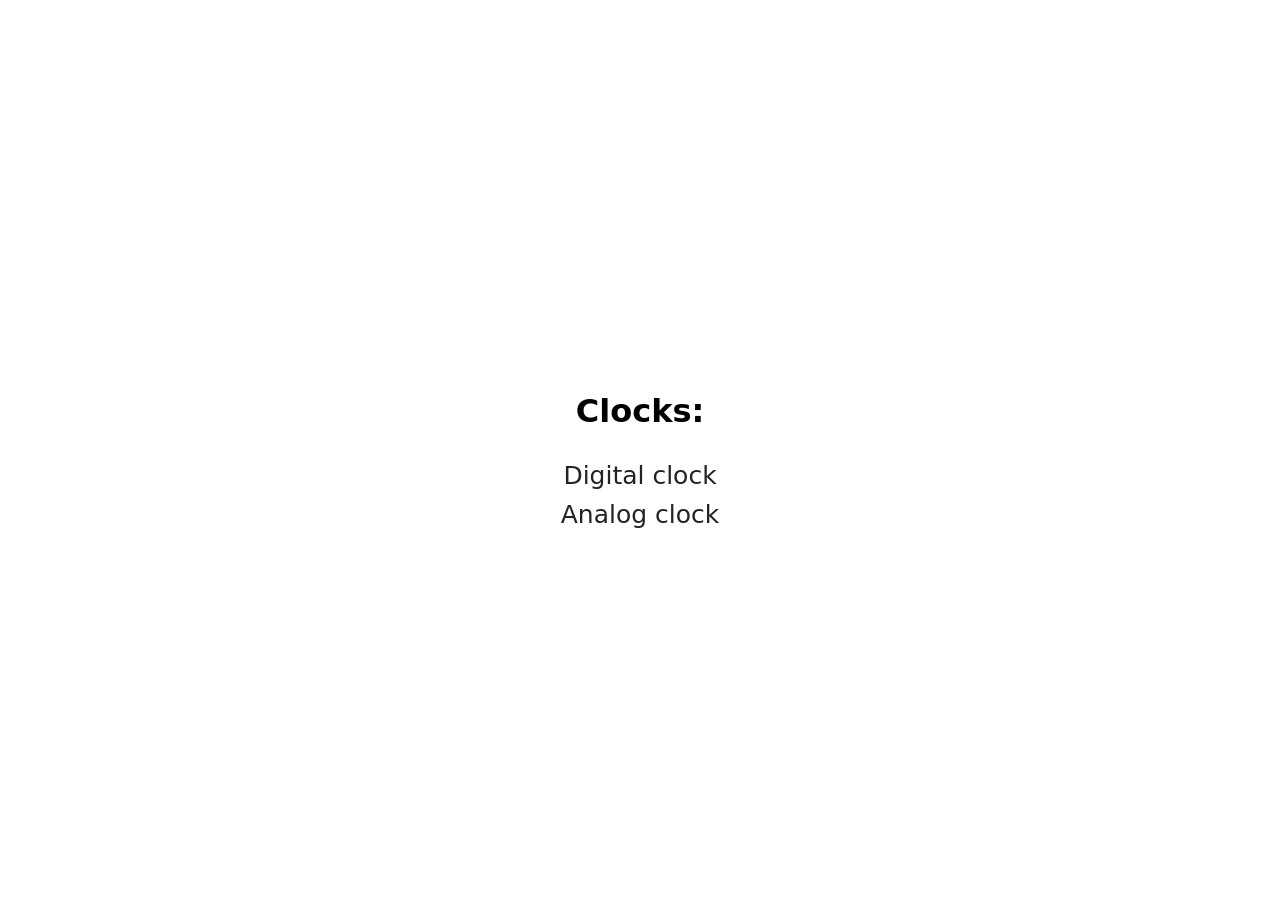
<file: clocks/index.html>
<!doctype html>
<html lang="en">
  <head>
    <meta
      charset="UTF-8"
      name="viewport"
      content="width=device-width, initial-scale=1.0"
    />
    <link rel="stylesheet" href="index.css" />
    <title>clocks</title>
  </head>
  <body>
    <h1>Clocks:</h1>
    <a href="digital clock/digitalClock.html">Digital clock</a>
    <a href="analog clock/analogClock.html">Analog clock</a>
  </body>
</html>
</file>
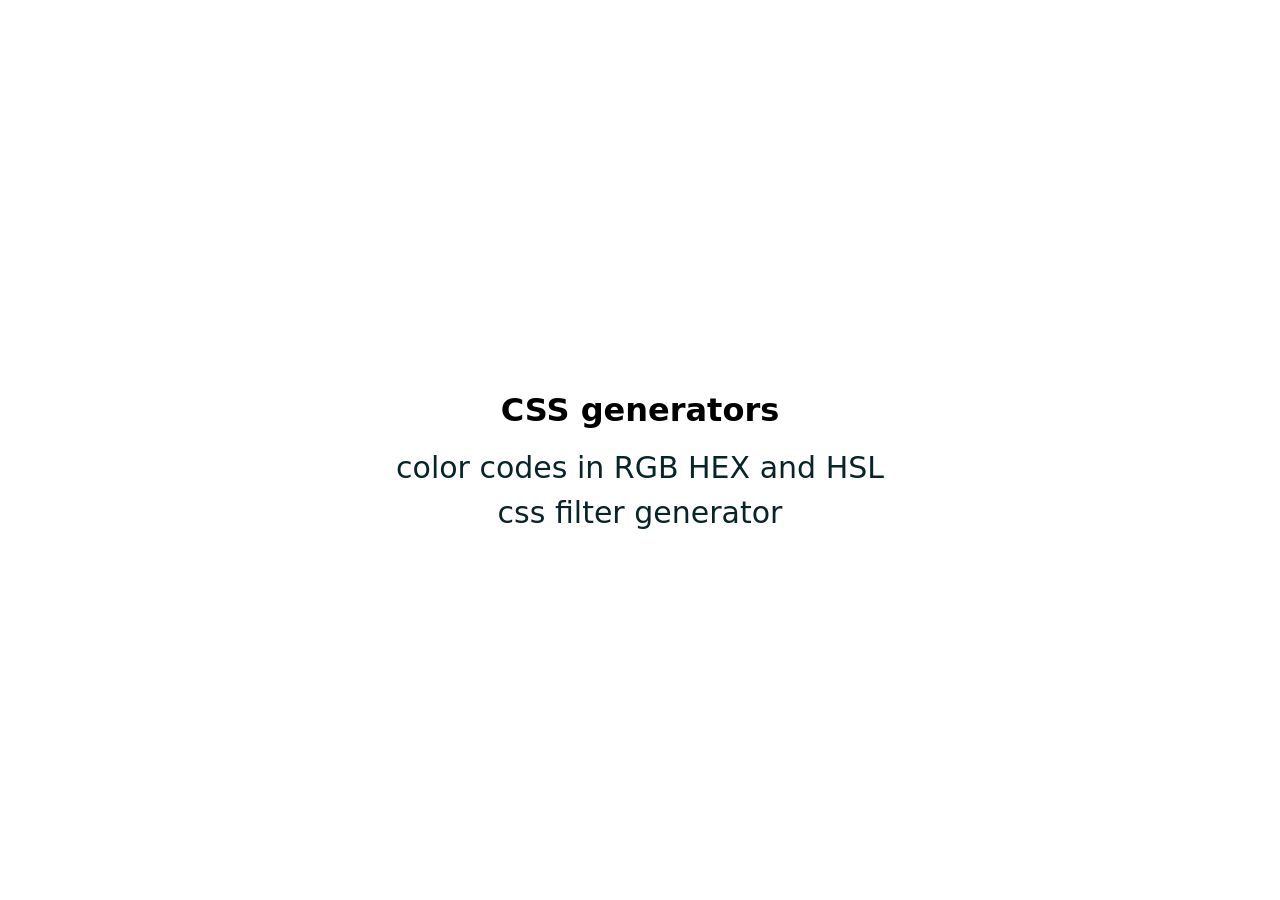
<file: css-generators/index.html>
<!doctype html>
<html lang="en">
  <head>
    <meta
      charset="UTF-8"
      name="viewport"
      content="width=device-width, initial-scale=1.0"
    />
    <link rel="stylesheet" href="index.css" />
    <title>css generators</title>
  </head>
  <body>
    <h1>CSS generators</h1>
    <div class="generators">
      <a href="rgb-hex-hsl/rgb hex hsl.html">color codes in RGB HEX and HSL</a>

      <a href="css-filter-generator/application.html">css filter generator</a>
    </div>
  </body>
</html>
</file>
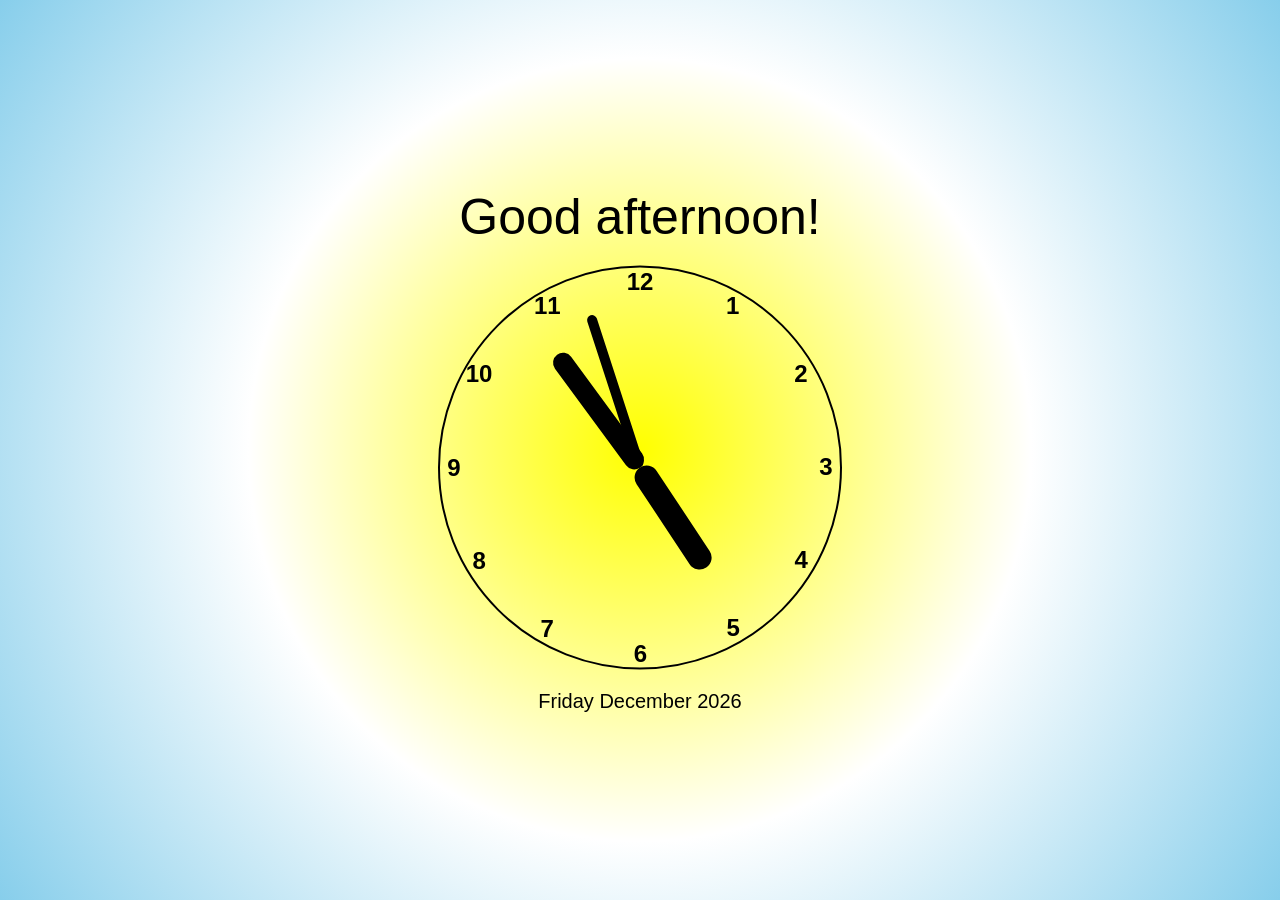
<file: clocks/analog clock/analogClock.html>
<!doctype html>
<html>
  <head>
    <title>analog clock</title>
    <link rel="stylesheet" href="analogClock.css" />
    <link href="https://fonts.cdnfonts.com/css/cute" rel="stylesheet" />
    <meta
      charset="utf-8"
      name="viewport"
      content="width=device-width, initial-scale=1.0"
    />
    <script src="analogClock.js" type="module"></script>
  </head>
  <body>
    <div class="clock-container">
      <header class="greeting" id="greeting"></header>
      <div class="clock"></div>
      <div class="day-month-year"></div>
    </div>
  </body>
</html>
</file>
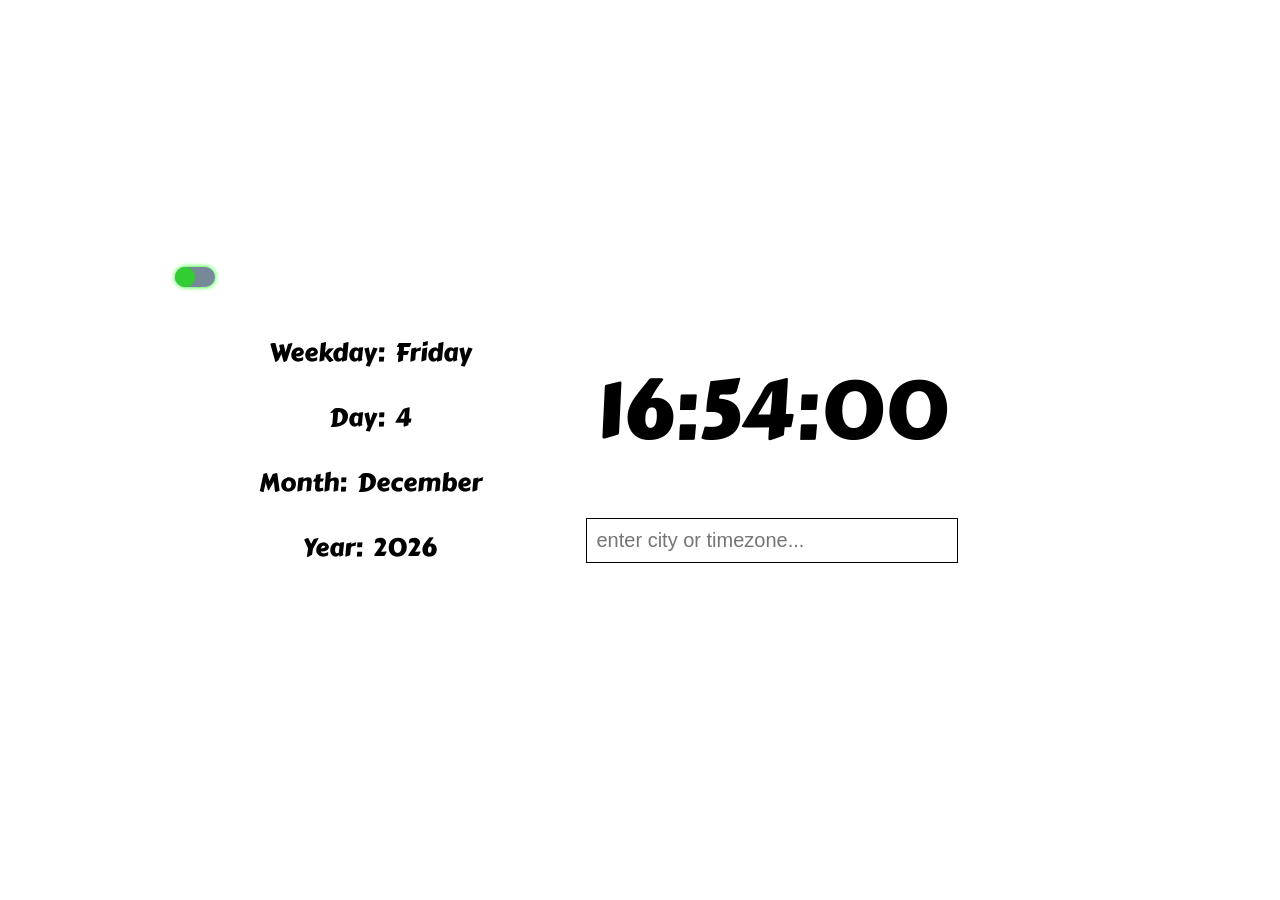
<file: clocks/digital clock/digitalClock.html>
<!doctype html>
<html>
  <head>
    <title>digital clock</title>
    <link
      rel="stylesheet"
      href="digitalClockController/clockStyles/bodyMain.css"
    />
    <link
      rel="stylesheet"
      href="digitalClockController/clockStyles/clockAndSearchBar.css"
    />
    <link
      rel="stylesheet"
      href="digitalClockController/clockStyles/responsive.css"
    />
    <link
      rel="stylesheet"
      href="digitalClockController/clockStyles/switchTheme.css"
    />
    <link
      rel="stylesheet"
      href="digitalClockController/clockStyles/yearWeekMonthDay.css"
    />
    <link
      rel="stylesheet"
      href="digitalClockController/clockStyles/timeZonesStyles.css"
    />
    <link
      href="https://fonts.googleapis.com/css2?family=Bebas+Neue&family=Bungee+Shade&family=Carter+One&display=swap'"
      rel="stylesheet"
    />
    <meta
      charset="utf-8"
      name="viewport"
      content="width=device-width, initial-scale=1.0"
    />
    <script src="digitalClock.js" type="module"></script>
  </head>
  <body>
    <section class="main">
      <article>
        <div class="weekday-container">
          <span>Weekday:</span><span id="weekday"></span>
        </div>
        <div class="day-container"><span>Day:</span><span id="day"></span></div>
        <div class="month-container">
          <span>Month:</span><span id="month"></span>
        </div>
        <div class="year-container">
          <span>Year:</span><span id="year"></span>
        </div>
      </article>
      <article>
        <div class="digital-clock"></div>
        <div class="search-timezone">
          <input
            type="text"
            class="timeZone-input"
            placeholder="enter city or timezone..."
          />
          <ul class="time-zones"></ul>
        </div>
      </article>
      <input type="checkbox" class="switch-theme" />
    </section>
  </body>
</html>
</file>
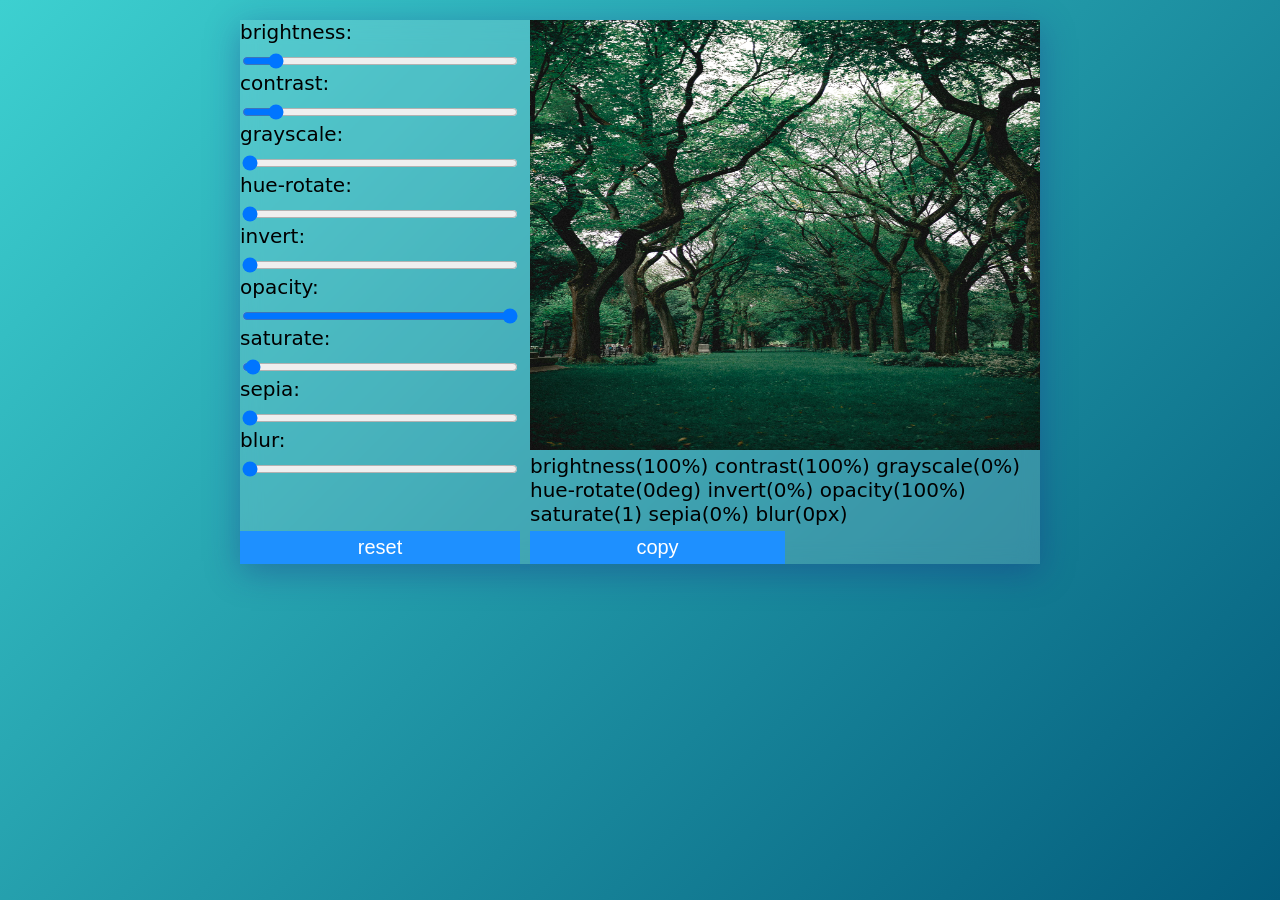
<file: css-generators/css-filter-generator/application.html>
<!doctype html>
<html>
  <head>
    <title>aplikacia</title>
    <meta
      name="wievport"
      charset="utf-8"
      content="width=devise-width initial-scale=1.0"
    />
    <link rel="stylesheet" href="application.css" />
    <script src="application.js" type="module"></script>
  </head>
  <body>
    <div class="container">
      <div class="content-filter">
        <div class="filters">
          <div>
            <span> brightness: </span>

            <input
              type="range"
              id="brightness"
              value="100"
              min="0"
              max="1000"
              name="brightness"
            />
          </div>
          <div>
            <span> contrast: </span>

            <input
              type="range"
              id="contrast"
              value="100"
              min="0"
              max="1000"
              name="contrast"
            />
          </div>
          <div>
            <span> grayscale: </span>
            <input
              type="range"
              id="grayscale"
              value="0"
              min="0"
              max="100"
              name="grayscale"
            />
          </div>
          <div>
            <span> hue-rotate: </span>
            <input
              type="range"
              id="hue-rotate"
              value="0"
              min="0"
              max="360"
              name="hue-rotate"
            />
          </div>
          <div>
            <span> invert: </span>
            <input
              type="range"
              id="invert"
              value="0"
              min="0"
              max="100"
              name="invert"
            />
          </div>
          <div>
            <span> opacity: </span>
            <input
              type="range"
              id="opacity"
              value="100"
              min="0"
              max="100"
              name="opacity"
            />
          </div>
          <div>
            <span> saturate: </span>
            <input
              type="range"
              id="saturate"
              value="1"
              min="0"
              max="100"
              name="saturate"
            />
          </div>
          <div>
            <span> sepia: </span>
            <input
              type="range"
              id="sepia"
              value="0"
              min="0"
              max="100"
              name="sepia"
            />
          </div>
          <div>
            <span>blur:</span>
            <input
              type="range"
              id="blur"
              step="0.5"
              value="0"
              min="0"
              max="20"
              name="blur"
            />
          </div>
        </div>
        <div class="reset-filter">
          <button type="button" class="filterReset">reset</button>
        </div>
      </div>
      <div class="image-container">
        <div class="image">
          <img id="photo" src="assets/natureer.jpg" alt="nature" />
        </div>

        <div class="code-container">
          <div class="get-code"></div>
          <button class="copy-button">copy</button>
        </div>
      </div>
    </div>
  </body>
</html>
</file>
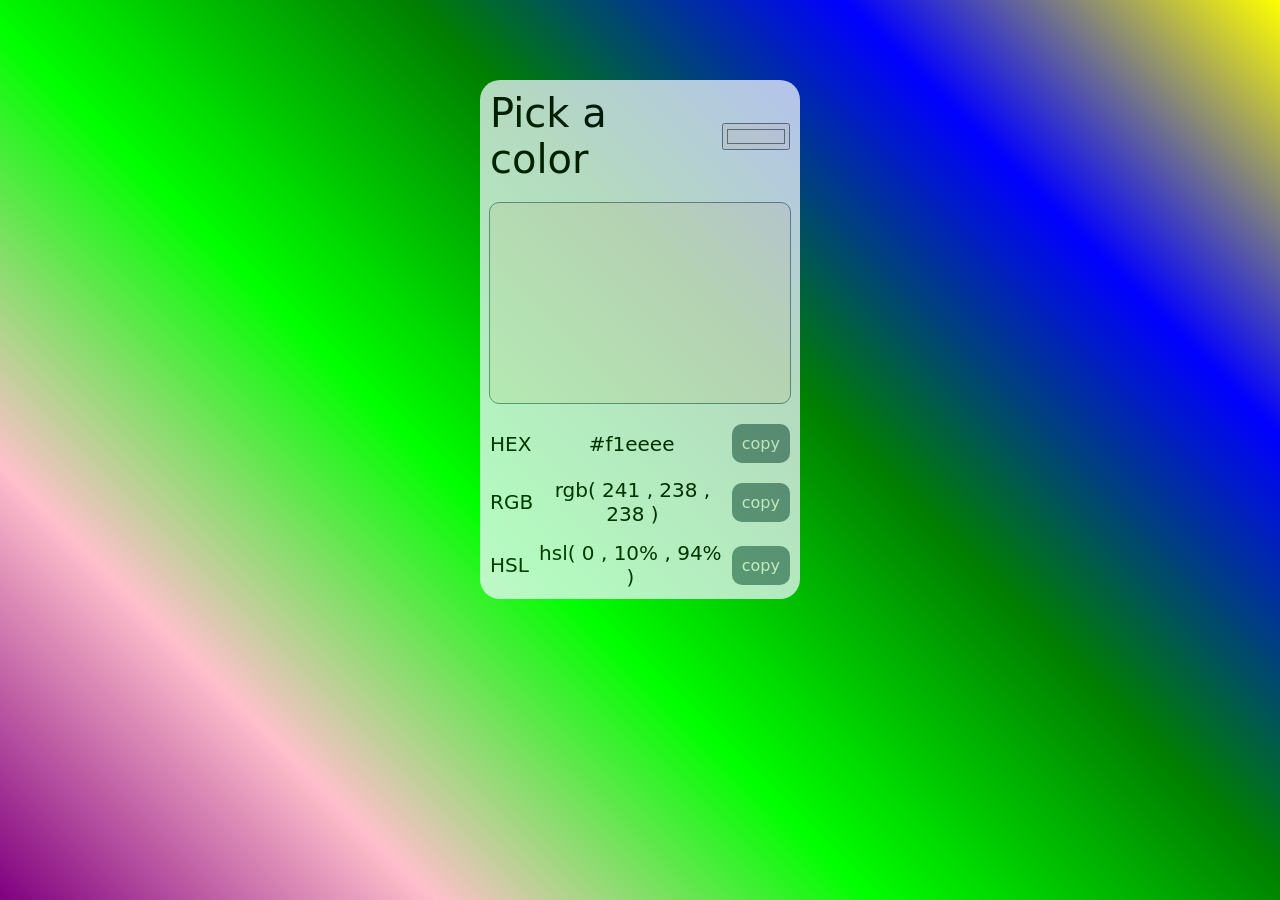
<file: css-generators/rgb-hex-hsl/rgb hex hsl.html>
<!doctype html>
<html lang="en">
  <head>
    <meta
      charset="UTF-8"
      name="viewport"
      content="width=device-width, initial-scale=1.0"
    />
    <link rel="stylesheet" href="rgb hex hsl.css" />
    <script src="rgb hex hsl.js" type="module"></script>
    <title>RGB HEX HSL</title>
  </head>

  <body>
    <section class="content">
      <section class="colorContent">
        <label for="color">Pick a color</label>
        <input id="color" value="#f1eeee" type="color" />
      </section>

      <section class="Color" id="coll"></section>

      <section class="values">
        <div class="hex">
          <span>HEX</span> <span id="Hex">#f1eeee</span
          ><button class="copy-button">copy</button>
        </div>
        <div class="rgb">
          <span>RGB</span> <span id="Rgb">rgb( 241 , 238 , 238 )</span
          ><button class="copy-button">copy</button>
        </div>
        <div class="hsl">
          <span>HSL</span><span id="hsl">hsl( 0 , 10% , 94% )</span
          ><button class="copy-button">copy</button>
        </div>
      </section>
    </section>
  </body>
</html>
</file>
<file: clocks/index.css>
body {
  margin: 0;
  display: flex;
  font-family: system-ui, -apple-system, BlinkMacSystemFont, "Segoe UI", Roboto,
    Oxygen, Ubuntu, Cantarell, "Open Sans", "Helvetica Neue", sans-serif;
  flex-direction: column;
  align-items: center;
  justify-content: center;
  height: 100vh;
  gap: 10px;
}
a {
  font-size: 25px;
  text-decoration: none;
  cursor: pointer;
  color: #232323;
}
a:hover {
  color: darkslategrey;
}
</file>
<file: css-generators/index.css>
body {
  display: flex;
  align-items: center;
  justify-content: center;
  margin: 0;
  height: 100vh;
  flex-direction: column;
  font-family: system-ui, -apple-system, BlinkMacSystemFont, "Segoe UI", Roboto,
    Oxygen, Ubuntu, Cantarell, "Open Sans", "Helvetica Neue", sans-serif;
}
.generators {
  display: flex;
  flex-direction: column;
  gap: 10px;
  font-size: 30px;
  align-items: center;
}
.generators > a {
  text-decoration: none;
  color: #072429;
}

.generators > a:hover {
  color: #0a5b6c;
}
</file>
<file: clocks/analog clock/analogClock.css>
body {
  background-repeat: no-repeat;
  background-attachment: fixed;
  font-family: "Cute", sans-serif;
  margin: 0;
  padding: 0;
  box-sizing: border-box;
}
.clock-container {
  display: flex;
  flex-direction: column;
  gap: 20px;
  align-items: center;
  position: absolute;
  top: 50%;
  left: 50%;
  transform: translate(-50%, -50%);
  width: 90%;
}
.greeting {
  text-align: center;
  font-size: 50px;
}
.day-month-year {
  text-align: center;
  font-size: 20px;
}

.clock {
  width: 400px;
  height: 400px;
  border: 2px solid black;
  border-radius: 50%;
  position: relative; /* Acts as the anchor for the absolute sticks */
}

.number-container {
  position: absolute;
  width: 30px;
  height: 200px;
  left: calc(50% - 15px);
  transform-origin: bottom center; /* Pivot point is the dead center of the clock */
  display: flex;
  justify-content: center;
  align-items: flex-start;
}

.number {
  display: inline-block; /* Crucial: transforms do not work on inline elements */
  font-weight: bold;
  font-size: 1.5rem;
}
.stick {
  position: absolute;
  bottom: 50%;
  transform-origin: bottom center;
  background-color: black;
  border-radius: 20px;
}

.minutes-stick {
  width: 20px;
  left: calc(50% - 10px);
  height: 140px;
}
.seconds-stick {
  width: 10px;
  left: calc(50% - 5px);
  height: 160px;
}

.hours-stick {
  width: 24px;
  left: calc(50% - 12px);
  height: 120px;
}

.night-stick {
  background-color: white;
}

@media screen and (max-width: 450px) {
  .clock {
    transform: scale(90%);
  }
  .greeting {
    font-size: 30px;
  }
}
@media screen and (max-width: 400px) {
  .clock {
    transform: scale(70%);
  }
  .greeting {
    font-size: 30px;
  }
}
@media screen and (max-width: 320px) {
  .clock {
    transform: scale(50%);
  }
}
@media screen and (max-height: 500px) {
  .clock-container {
    top: 10px;
    left: 50%;
    transform: translateX(-50%);
  }
}
</file>
<file: clocks/digital clock/digitalClockController/clockStyles/bodyMain.css>
body {
  box-sizing: border-box;
  font-family: "Carter One", serif;
  margin: 0;
}

.main {
  position: absolute;
  top: 50%;
  left: 50%;
  transform: translate(-50%, -50%);
  padding: 50px;
  display: flex;
  justify-content: center;
  gap: 20px;
  width: 65%;
}
</file>
<file: clocks/digital clock/digitalClockController/clockStyles/clockAndSearchBar.css>
.main>article:nth-child(2){
    display: flex;
    align-items: center;
    flex-direction: column;
    gap:20px;
    width:min(60vw,60%);
    padding: 10px;
}

.digital-clock{
    width:350px;
    padding: 25px;
    display: flex;
    align-items: center;
    justify-content: center;
    font-size: 80px;
}
.search-timezone{
    position: relative;
    width:70%;
    display: flex;
    flex-direction: column;
    justify-content: center;
    align-items: center;
}

.search-timezone input{
    padding: 10px;
    font-size:20px;
    outline: none;
    border: 1px solid black;
    width:350px;
}
.search-timezone input:focus{
    box-shadow: 0 0 5px lightslategrey inset;
}
</file>
<file: clocks/digital clock/digitalClockController/clockStyles/responsive.css>
@media screen and (max-width: 1000px) {
    .main{
        flex-direction: column;
        align-items: center;
        width:50vw;
    }
    .main>article:nth-child(2){
        width: fit-content;
    }
    .digital-clock{
        font-size: 40px;
        padding: 0;
        width: 230px;
    }
    .search-timezone input{
        width:220px;
    }
    
    
}

@media screen and (max-width:500px) {
    .main{
        width:40vw;
    }
    .main>article:first-child>div>span{
        font-size: 15px;
    }
    .digital-clock{
        width: 180px;
        font-size: 30px;
    }
    .main>article:nth-child(2){
        width: 170px;
    }
    
    .search-timezone .time-zone{
        font-size: 15px;
        text-align: center;
        width:180px;
    }
    .search-timezone input{
        width:160px;
        font-size: 15px;
    }
    
}
</file>
<file: clocks/digital clock/digitalClockController/clockStyles/switchTheme.css>
.switch-theme{
    position: absolute;
    top:2px;
    left:2px;
    justify-self:flex-end;
    align-self: center;
}
.switch-theme::before{
    content: "";
    position: absolute;
    cursor: pointer;
    left:-5px;
    top:-3px;
    width: 40px;
    height: 20px;
    background-color: lightslategray;
    box-shadow: 0 0 5px lime;
    border-radius: 10px;
}
.switch-theme::after{
    content: "";
    position: absolute;
    cursor: pointer;
    width: 20px;
    height: 20px;
    background-color: limegreen;
    top:-3px;
    left:var(--leftpos,-5px);
    transition: 0.25s ease-out;
    border-radius: 50%;
}
</file>
<file: clocks/digital clock/digitalClockController/clockStyles/yearWeekMonthDay.css>
.main>article:first-child{
    width: fit-content;
    padding: 10px;
    display: flex;
    flex-direction: column;
    justify-content: space-between;
    gap:10px;
}

.main>article:first-child>div{
    padding: 8px 0;
    font-size:  25px;
    display: flex;
    align-items: center;
    justify-content: center;
    gap:10px;
}
</file>
<file: clocks/digital clock/digitalClockController/clockStyles/timeZonesStyles.css>
.time-zones {
  height: 120px;
  overflow: auto;
  position: absolute;
  margin: 0 auto;
  top: 60px;
  padding: 5px 0;
  scrollbar-width: thin;
  scrollbar-color: grey transparent;
}
.time-zone {
  list-style-type: none;
  display: none;
  width: 360px;
  margin: 5px 0;
  padding: 5px;
  font-size: 20px;
  cursor: pointer;
}

.time-zone:hover {
  background-color: aqua;
}
</file>
<file: css-generators/css-filter-generator/application.css>
body {
  margin: 0;
  padding: 0;
  font-family:
    system-ui,
    -apple-system,
    BlinkMacSystemFont,
    "Segoe UI",
    Roboto,
    Oxygen,
    Ubuntu,
    Cantarell,
    "Open Sans",
    "Helvetica Neue",
    sans-serif;
  background: linear-gradient(135deg, #3dd0d0 0%, #035c7c 100%) no-repeat fixed;
}

.container {
  margin: 20px auto;
  display: flex;
  width: min(800px, 100%);
  gap: 10px;
  background: #ffffff26;
  box-shadow: 0 8px 32px 0 #1f26875e;
  backdrop-filter: blur(10px);
  -webkit-backdrop-filter: blur(10px);
}
.content-filter {
  display: flex;
  flex-direction: column;
  /* gap: 5px; */
  /* 20px */
  justify-content: space-between;
}

.filters {
  display: flex;
  flex-direction: column;
  width: 280px;
  /* gap: 10px; */
}
.filters > div {
  display: flex;
  flex-direction: column;
  gap: 7px;
  font-size: 20px;
  /* 25px */
}

.reset-filter {
  display: flex;
  align-items: center;
}
.filterReset {
  width: 100%;
  border: none;
  outline: none;
  font-size: 20px;
  /* font-size:20px; */
  cursor: pointer;
  background-color: #1e90ff;
  color: #ffffff;
  padding: 5px;
}

.image-container {
  display: flex;
  justify-content: space-between;
  flex-direction: column;
  /* gap: 20px; */
}
.image > img {
  width: 100%;
  height: 430px;
}

.code-container {
  font-size: 20px;
  /* font-size:20px; */
}
.copy-button {
  border: none;
  outline: none;
  padding: 5px;
  background-color: #1e90ff;
  font-size: 20px;
  /* font-size:20px; */
  width: 50%;
  color: #ffffff;
  margin-top: 5px;
  cursor: pointer;
}

.copy-button:hover,
.filterReset:hover {
  background-color: #107ae5;
}

@media only screen and (max-width: 850px) {
  .container {
    flex-direction: column;
    width: 100%;
  }
  .filters {
    width: 100%;
  }
  .image > img {
    height: auto;
  }
  .content-filter {
    width: 100%;
  }
  .image-container {
    width: 100%;
  }
}
</file>
<file: css-generators/rgb-hex-hsl/rgb hex hsl.css>
* {
  font-family: system-ui, -apple-system, BlinkMacSystemFont, "Segoe UI", Roboto,
    Oxygen, Ubuntu, Cantarell, "Open Sans", "Helvetica Neue", sans-serif;
}
body {
  margin: 0;
  background-image: linear-gradient(
    45deg,
    #800080,
    #ffc0cb,
    #00ff00,
    #008000,
    #0000ff,
    #ffff00
  );
  background-repeat: no-repeat;
  background-attachment: fixed;
}

.content {
  margin: 80px auto;
  width: fit-content;
  background-color: #add8e6;
  display: flex;
  flex-direction: column;
  align-items: center;
  justify-content: center;
  gap: 20px;
  padding: 10px;
  border-radius: 20px;
  opacity: 0.75;
  background-color: #f0f8ff;

  width: min(300px, 90%);
}
.Color {
  width: min(300px, 100%);
  height: 200px;
  border: 1px solid #778899;
  background-color: #f1eeee;
  border-radius: 10px;
}
.values {
  width: 100%;
  display: flex;
  flex-direction: column;
  gap: 15px;
}

.hex,
.rgb,
.hsl {
  font-size: 20px;
  display: flex;
  text-align: center;
  align-items: center;
  justify-content: space-between;
  gap: 10px;
}

.copy-button {
  border: none;
  outline: none;
  cursor: pointer;
  background-color: #778899;
  color: #ffffff;
  border-radius: 10px;
  font-size: 16px;
  padding: 10px;
}

.copy-button:hover {
  background-color: #4682b4;
}

.colorContent {
  width: 100%;
  display: flex;
  align-items: center;
  font-size: 40px;
  gap: 10px;
}
.colorContent input {
  width: 70px;
}
.colorContent label {
  display: flex;
  align-items: center;
  gap: 10px;
}
:is(label, input):hover {
  cursor: pointer;
}
</file>
